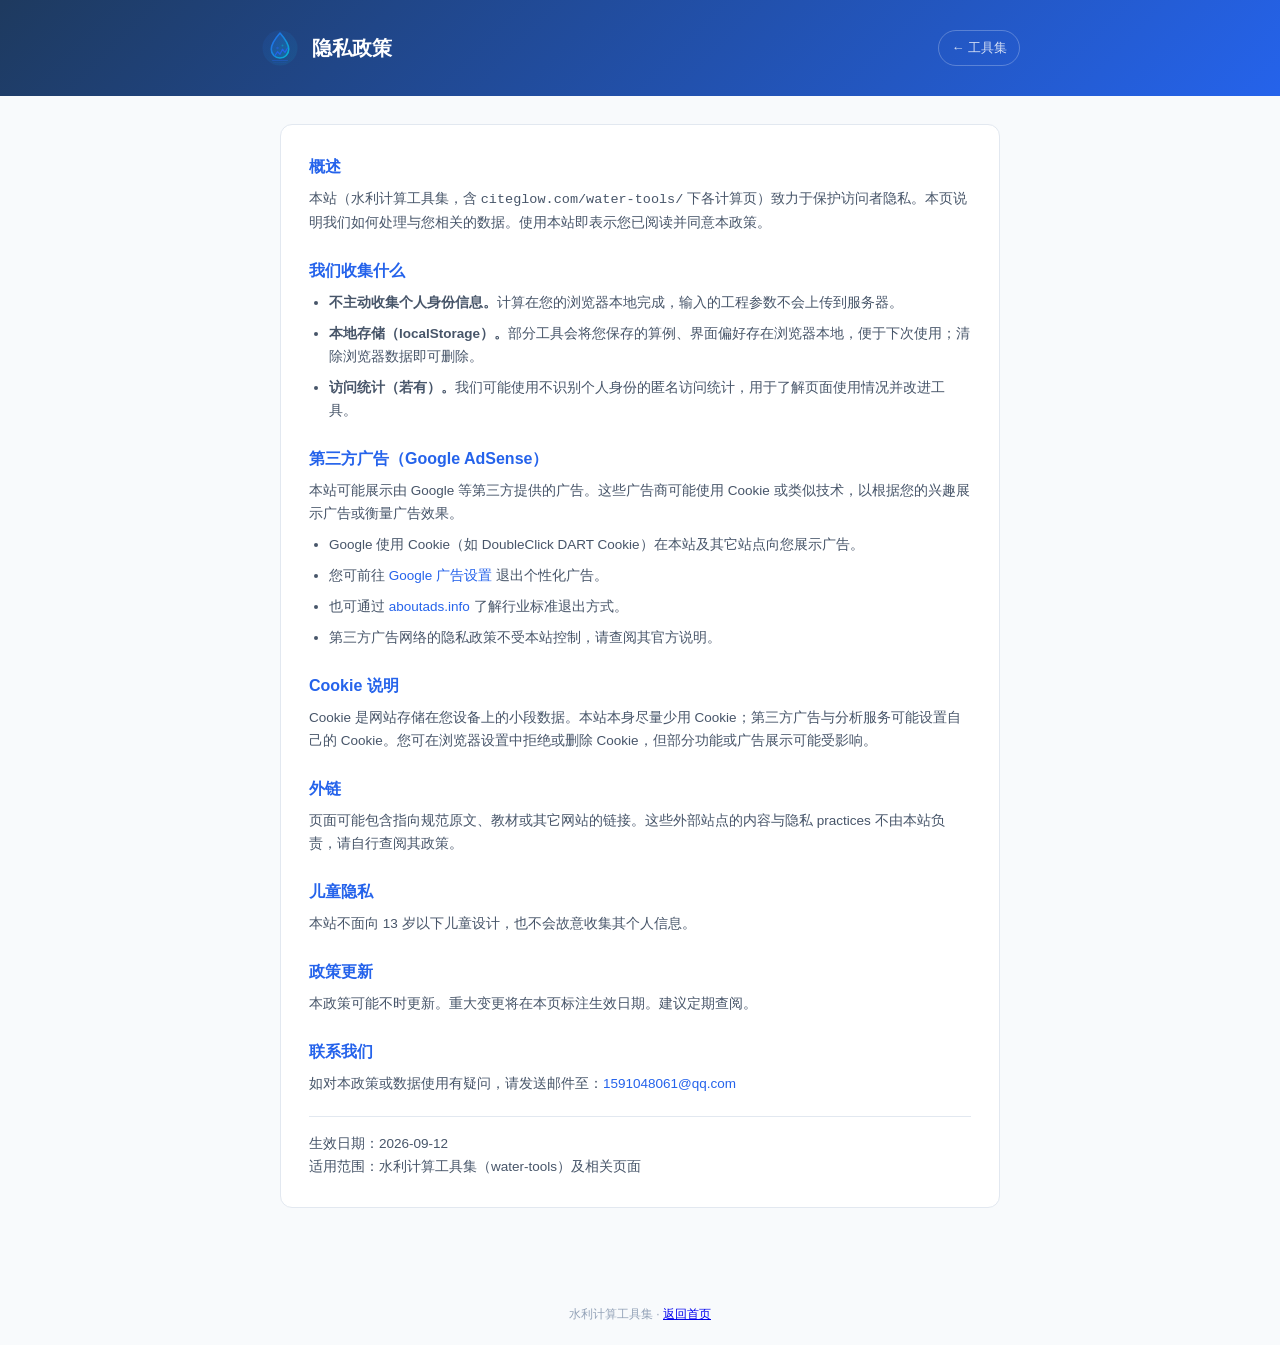
<file: privacy.html>
<!DOCTYPE html>
<html lang="zh-CN">
<head>
<meta charset="UTF-8">
<meta name="viewport" content="width=device-width, initial-scale=1.0">
<meta name="description" content="水利计算工具集隐私政策 — Cookie、第三方广告与本地存储说明。">
<meta name="robots" content="index,follow">
<title>隐私政策 | 水利计算工具集</title>
<link rel="icon" type="image/svg+xml" href="icons/favicon-water-tools.svg">
<!-- AdSense 验证/加载 -->
<script async src="https://pagead2.googlesyndication.com/pagead/js/adsbygoogle.js?client=ca-pub-9808235182133255" crossorigin="anonymous"></script>
<style>
:root{--pri:#2563eb;--pri-l:#eff6ff;--bg:#f8fafc;--card:#fff;--bdr:#e2e8f0;--txt:#0f172a;--t2:#475569;--t3:#94a3b8}
*{margin:0;padding:0;box-sizing:border-box}
body{font-family:-apple-system,BlinkMacSystemFont,'Segoe UI','PingFang SC','Microsoft YaHei','Noto Sans SC',sans-serif;background:var(--bg);color:var(--txt);line-height:1.7;font-size:14px;-webkit-font-smoothing:antialiased;min-height:100vh}
.topbar{background:linear-gradient(135deg,#1e3a5f 0%,#2563eb 100%);color:#fff;padding:28px 24px}
.topbar-in{max-width:760px;margin:0 auto;display:flex;align-items:center;gap:12px}
.topbar img{width:40px;height:40px}
.topbar h1{font-size:20px;font-weight:700}
.back{margin-left:auto;color:rgba(255,255,255,.8);text-decoration:none;font-size:13px;padding:6px 12px;border:1px solid rgba(255,255,255,.25);border-radius:999px}
.back:hover{color:#fff;background:rgba(255,255,255,.1)}
.wrap{max-width:760px;margin:28px auto;padding:0 20px 48px}
.card{background:var(--card);border:1px solid var(--bdr);border-radius:12px;padding:28px 28px 20px}
.card h2{font-size:16px;margin:22px 0 8px;color:var(--pri)}
.card h2:first-child{margin-top:0}
.card p,.card li{color:var(--t2);font-size:13.5px;margin-bottom:8px}
.card ul{padding-left:20px;margin-bottom:8px}
.card a{color:var(--pri);text-decoration:none}
.card a:hover{text-decoration:underline}
.meta{font-size:12px;color:var(--t3);margin-top:20px;padding-top:16px;border-top:1px solid var(--bdr)}
.footer{text-align:center;padding:20px;font-size:12px;color:var(--t3)}
</style>
</head>
<body>
<header class="topbar">
  <div class="topbar-in">
    <img src="icons/water-tools.svg" alt="">
    <h1>隐私政策</h1>
    <a class="back" href="./">← 工具集</a>
  </div>
</header>

<div class="wrap">
  <article class="card">
    <h2>概述</h2>
    <p>本站（水利计算工具集，含 <code>citeglow.com/water-tools/</code> 下各计算页）致力于保护访问者隐私。本页说明我们如何处理与您相关的数据。使用本站即表示您已阅读并同意本政策。</p>

    <h2>我们收集什么</h2>
    <ul>
      <li><strong>不主动收集个人身份信息。</strong>计算在您的浏览器本地完成，输入的工程参数不会上传到服务器。</li>
      <li><strong>本地存储（localStorage）。</strong>部分工具会将您保存的算例、界面偏好存在浏览器本地，便于下次使用；清除浏览器数据即可删除。</li>
      <li><strong>访问统计（若有）。</strong>我们可能使用不识别个人身份的匿名访问统计，用于了解页面使用情况并改进工具。</li>
    </ul>

    <h2>第三方广告（Google AdSense）</h2>
    <p>本站可能展示由 Google 等第三方提供的广告。这些广告商可能使用 Cookie 或类似技术，以根据您的兴趣展示广告或衡量广告效果。</p>
    <ul>
      <li>Google 使用 Cookie（如 DoubleClick DART Cookie）在本站及其它站点向您展示广告。</li>
      <li>您可前往 <a href="https://www.google.com/settings/ads" target="_blank" rel="noopener noreferrer">Google 广告设置</a> 退出个性化广告。</li>
      <li>也可通过 <a href="https://www.aboutads.info/" target="_blank" rel="noopener noreferrer">aboutads.info</a> 了解行业标准退出方式。</li>
      <li>第三方广告网络的隐私政策不受本站控制，请查阅其官方说明。</li>
    </ul>

    <h2>Cookie 说明</h2>
    <p>Cookie 是网站存储在您设备上的小段数据。本站本身尽量少用 Cookie；第三方广告与分析服务可能设置自己的 Cookie。您可在浏览器设置中拒绝或删除 Cookie，但部分功能或广告展示可能受影响。</p>

    <h2>外链</h2>
    <p>页面可能包含指向规范原文、教材或其它网站的链接。这些外部站点的内容与隐私 practices 不由本站负责，请自行查阅其政策。</p>

    <h2>儿童隐私</h2>
    <p>本站不面向 13 岁以下儿童设计，也不会故意收集其个人信息。</p>

    <h2>政策更新</h2>
    <p>本政策可能不时更新。重大变更将在本页标注生效日期。建议定期查阅。</p>

    <h2>联系我们</h2>
    <p>如对本政策或数据使用有疑问，请发送邮件至：<a href="mailto:1591048061@qq.com">1591048061@qq.com</a></p>

    <p class="meta">生效日期：2026-09-12<br>适用范围：水利计算工具集（water-tools）及相关页面</p>
  </article>
</div>

<div class="footer">水利计算工具集 · <a href="./">返回首页</a></div>
</body>
</html>
</file>
